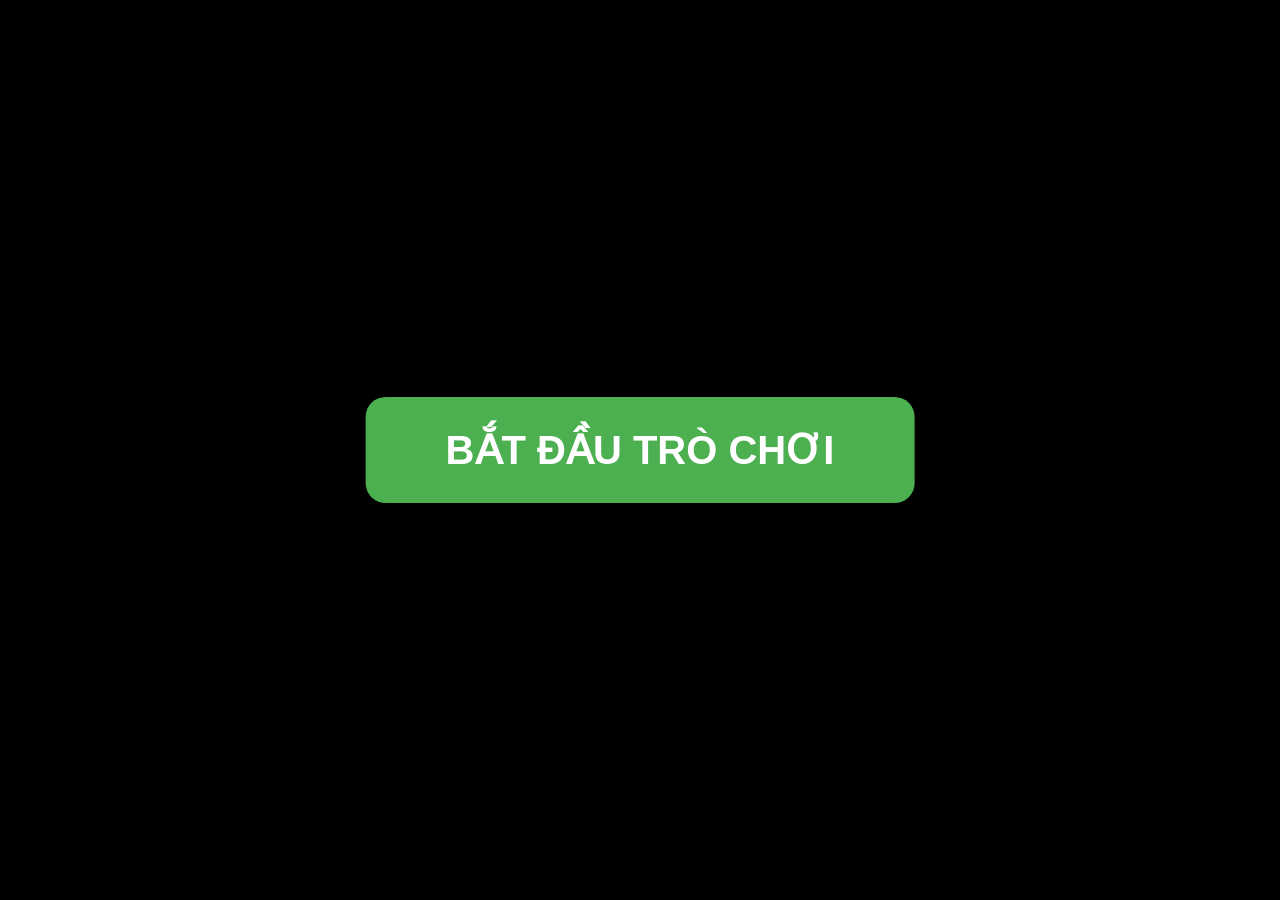
<file: src/main/resources/static/index.html>
<!DOCTYPE html>
<html lang="vi">
<head>
    <meta charset="UTF-8">
    <title>Game Puzzle</title>
    <link rel="stylesheet" href="style.css">
</head>
<body>
<!-- Màn hình bắt đầu -->
<div id="startScreen">
    <button id="startBtn">BẮT ĐẦU TRÒ CHƠI</button>
</div>

<!-- Nội dung game -->
<div id="gameScreen">

    <div class="game">

        <img src="newSource/bg1.png" class="background">

        <img src="newSource/la1.svg" class="leaf leaf1">
        <img src="newSource/la2.svg" class="leaf leaf2">
        <img src="newSource/la3.svg" class="leaf leaf3">
        <img src="newSource/la4.svg" class="leaf leaf4">
      

        <div class="answer-container">
            <input type="text" id="answerInput" placeholder="Nhập đáp án...">
            <button id="checkBtn">Kiểm tra</button>
            <span id="message"></span>
        </div>

    </div>

</div>
<script src="script.js"></script>
</body>
</html>
</file>
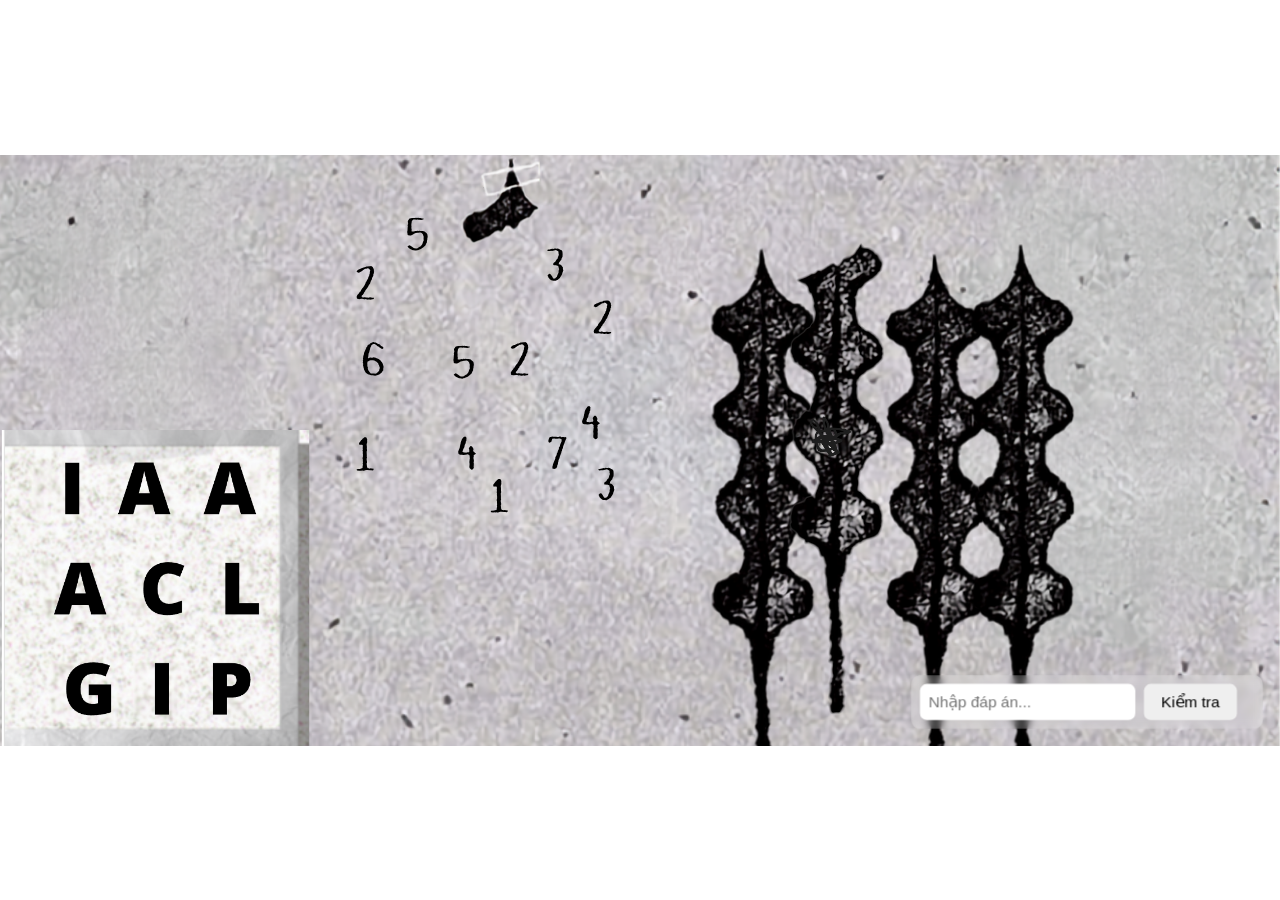
<file: src/main/resources/static/index3.html>
<!DOCTYPE html>
<html lang="vi">
<head>
    <meta charset="UTF-8">
    <title>Game Puzzle</title>
    <link rel="stylesheet" href="style3.css">
</head>
<body>

<div class="game">

    <!-- Canvas khớp với khung chuẩn 1486 × 686 -->
    <div class="game-scene">
        <!-- Nền -->
        <img src="background3.svg" class="background">

        <!-- Lá -->
        <img src="leaf8.svg" class="leaf leaf8">
        <img src="leaf9.svg" class="leaf leaf9">
        <img src="leaf10.svg" class="leaf leaf10">
        <img src="leaf11.svg" class="leaf leaf11">

        <!-- Ô nhập đáp án -->
        <div class="answer-container">
            <input type="text" id="answerInput" placeholder="Nhập đáp án...">
            <button id="checkBtn">Kiểm tra</button>
            <span id="message"></span>
        </div>
    </div>

</div>
<script src="script3.js"></script>
</body>
</html>
</file>
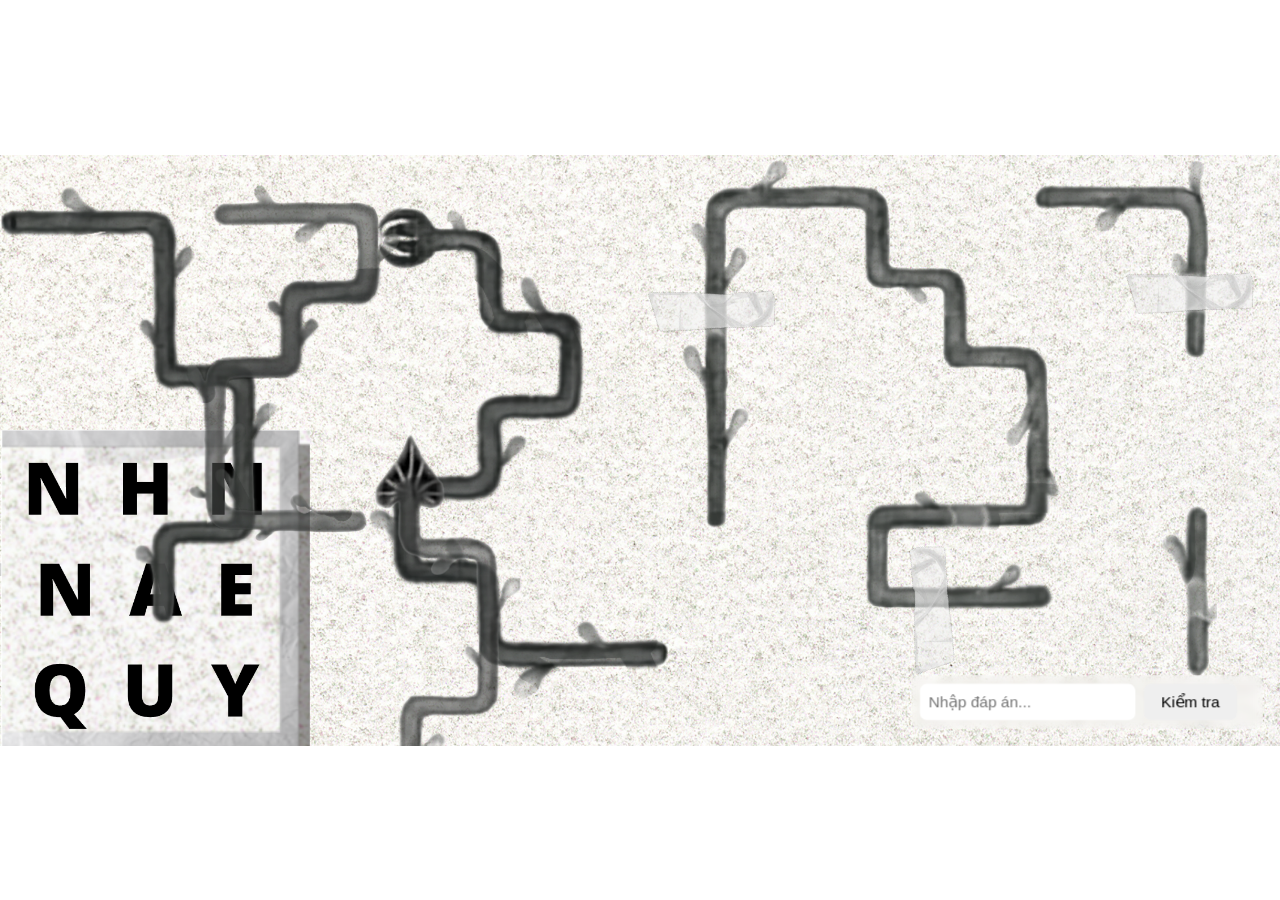
<file: src/main/resources/static/index4.html>
<!DOCTYPE html>
<html lang="vi">
<head>
    <meta charset="UTF-8">
    <title>Game Puzzle</title>
    <link rel="stylesheet" href="style4.css">
</head>
<body>

<div class="game">

    <!-- Canvas khớp với khung chuẩn 1486 × 686 -->
    <div class="game-scene">
        <!-- Nền -->
        <img src="background4.svg" class="background">

        <!-- Lá -->
        <img src="leaf12.svg" class="leaf leaf12">
        <img src="leaf13.svg" class="leaf leaf13">
        <img src="leaf14.svg" class="leaf leaf14">
        <img src="leaf15.svg" class="leaf leaf15">

        <!-- Ô nhập đáp án -->
        <div class="answer-container">
            <input type="text" id="answerInput" placeholder="Nhập đáp án...">
            <button id="checkBtn">Kiểm tra</button>
            <span id="message"></span>
        </div>
    </div>

</div>
<script src="script4.js"></script>
</body>
</html>
</file>
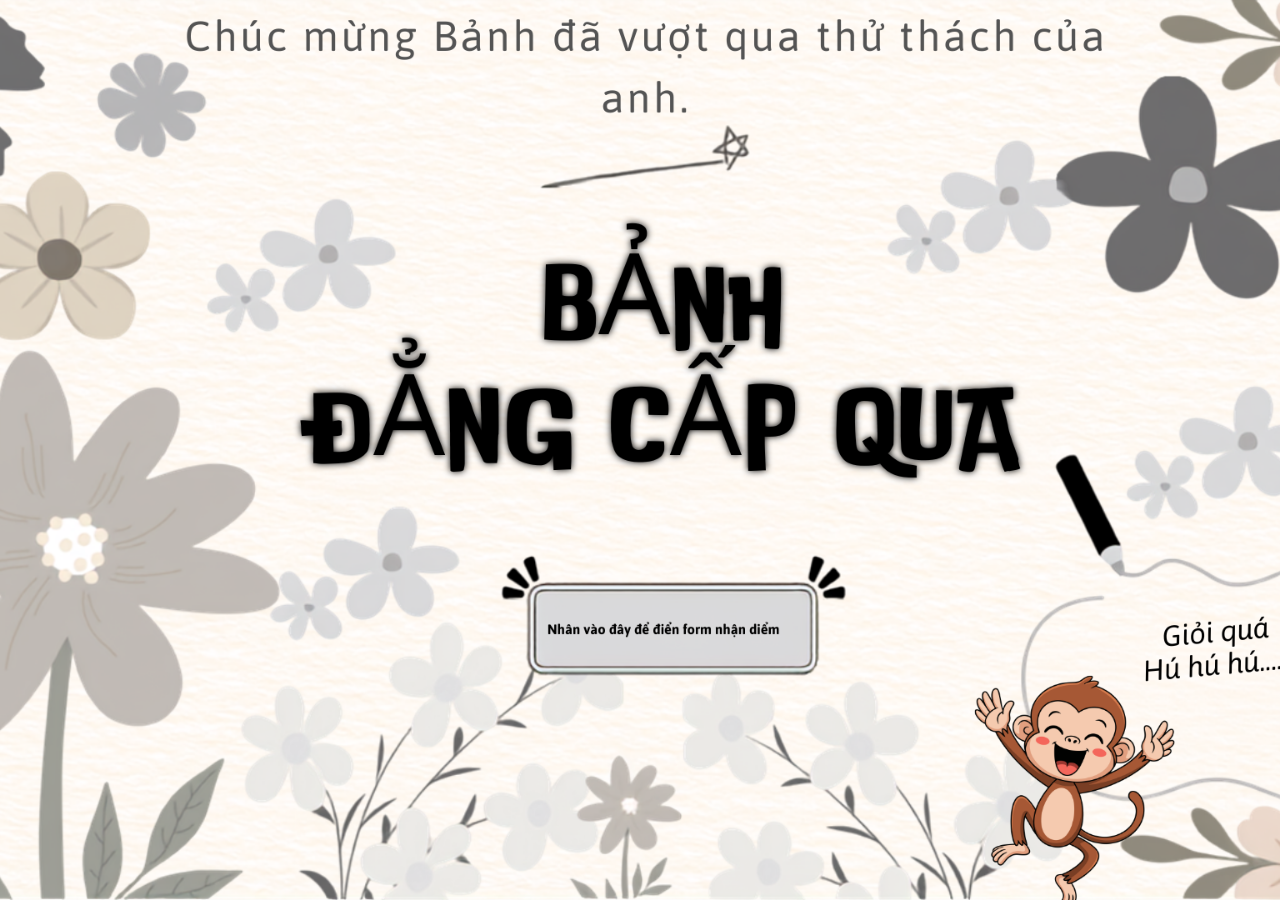
<file: src/main/resources/static/index5.html>
<!DOCTYPE html>
<html lang="vi">
<head>
    <meta charset="UTF-8">
    <title>Hoàn thành thử thách</title>

    <style>
        body {
            margin: 0;
            font-family: Arial, sans-serif;
            background: #b9b4ab;
            height: 100vh;
            overflow: hidden;
        }

        .game {
            position: relative;
            width: 100%;
            height: 100vh;
            display: flex;
            justify-content: center;
            align-items: center;
        }

        /* BACKGROUND IMAGE */
        .background {
            position: absolute;
            width: 100%;
            height: 100%;
            object-fit: cover;
            z-index: 0;
        }

        /* KHUNG CLICK */
        .click-box {
            position: absolute;
            top: 70%;
            left: 50%;
            transform: translate(-50%, -50%);
            z-index: 2;
            width: 380px;
            height: 50px;
            cursor: pointer;
        }

    </style>
</head>

<body>

<div class="game">

    <!-- BACKGROUND -->
    <img src="background5.png" class="background" alt="Bánh đang cắp quà">

    <!-- KHUNG CLICK -->
    <a href="https://forms.gle/TkXKudVji7iEDns3A" target="_blank" class="click-box" aria-label="Điền form nhận điểm"></a>

</div>

</body>
</html>
</file>
<file: src/main/resources/static/style.css>
*{
    margin:0;
    padding:0;
    box-sizing:border-box;
}

body{
    overflow:hidden;
    user-select:none;
}

/* Khung game */

.game{
    position:absolute;
    width:1920px;
    height:1080px;
    overflow:hidden;
    transform-origin:top left;
}

/* Ảnh nền */

.background{
    position:absolute;
    top:0;
    left:0;

    width:100%;
    height:100%;

    object-fit:cover;

    z-index:1;
}

/* Lá */

.leaf{
    position:absolute;
    width:250px;
    height:auto;

    z-index:2;

    cursor:grab;
    user-select:none;

    animation:sway 3s infinite ease-in-out;
}

/* Chỉ xoay nhẹ để lá vẫn khớp với chữ đã đặt trên nền. */
@keyframes sway{
    0%, 100%{ transform:rotate(-4deg); }
    50%{ transform:rotate(4deg); }
}

/* Vị trí được căn theo canvas Canva 1920 x 1080. */

.leaf1{
    /* Lá lớn bên chữ U/L */
    width:650px;
    top:100px;
    left:1230px;
}

.leaf2{
    /* Lá bên chữ D */
    width:450px;
    top:440px;
    left:365px;
    animation-duration:4s;
    z-index:10;
    display:block;
    visibility:visible;
    opacity:1;
}

.leaf3{
    /* Lá bên chữ D */
    width:400px;
    top:500px;
    left:1050px;
    animation-duration:2.5s;
}

.leaf4{
    /* Lá ngang bên chữ T */
    width:500px;
    top:-20px;
    left:450px;
    animation-duration:3.5s;
}


.answer-container{
    position: absolute;

    bottom: 20px;
    right: 20px;

    z-index: 1000;

    display: flex;
    gap: 10px;
    background: rgba(255,255,255,0.2);
    padding: 10px;
    border-radius: 10px;
    backdrop-filter: blur(5px);

}

.answer-container input{
    width:250px;
    padding:10px;

    border:none;
    border-radius:8px;

    font-size:18px;
}

.answer-container button{
    padding:10px 20px;

    border:none;
    border-radius:8px;

    cursor:pointer;

    font-size:18px;
}
#message{
    color:red;
    font-size:18px;
    font-weight:bold;
    margin-left:10px;
}
/* Ẩn game lúc đầu */

#gameContent{
    display:none;
}

/* Nút bắt đầu */

#startBtn{
    position:absolute;

    top:50%;
    left:50%;

    transform:translate(-50%, -50%);

    z-index:9999;

    padding:20px 50px;

    font-size:28px;
    font-weight:bold;

    border:none;
    border-radius:15px;

    cursor:pointer;
}
#startBtn{
    background:#4CAF50;
    color:white;

    box-shadow:0 0 20px rgba(0,0,0,0.3);
}
/* Ẩn game lúc đầu */

#gameScreen{
    display:none;
    position:fixed;
    inset:0;
    overflow:hidden;
    background:black;
}

/* Màn hình bắt đầu */

#startScreen{
    position:fixed;

    top:0;
    left:0;

    width:100%;
    height:100%;

    background:black;

    display:flex;
    justify-content:center;
    align-items:center;

    z-index:99999;
}

#startBtn{

    padding:30px 80px;

    font-size:40px;

    font-weight:bold;

    border:none;

    border-radius:20px;

    cursor:pointer;
}
</file>
<file: src/main/resources/static/style3.css>
*{
    margin:0;
    padding:0;
    box-sizing:border-box;
}
html, body {
    width: 100%;
    height: 100%;
}

body{
    margin: 0;
    min-height: 100vh;

    overflow:hidden;
    user-select:none;

    background:#ffffff;
}

/* Khung game */

.game{
    position: relative;
    width: 100vw;
    height: 100vh;

    display: block;
}

/* Giữ nguyên bố cục mốc 1486 × 686 trên mọi màn hình. */
.game-scene{
    position:absolute;
    width:1486px;
    height:686px;
    overflow:hidden;
    transform-origin:top left;
}

/* Ảnh nền */

.background{
    position:absolute;
    top: 0;
    left: 0;

    width:100%;
    height:100%;

    object-fit: cover;

    z-index: 0;
    pointer-events: none;
}


/* Lá */

.leaf{
    position:absolute;

    z-index:2;

    cursor:grab;
    user-select:none;
}

/* Lá số 7 */

.leaf8{
    width:165px;

    top:100px;
    left:800px;


}
.leaf9{
    width:140px;

    top:100px;
    left:900px;


}
.leaf10{
    width:165px;

    top:100px;
    left:1000px;


}
.leaf11{
    width:165px;

    top:100px;
    left:1100px;


}
/* Hiệu ứng đung đưa nhẹ */

@keyframes sway{

    0%{
        transform:rotate(-1deg);
    }

    50%{
        transform:rotate(1deg);
    }

    100%{
        transform:rotate(-1deg);
    }
}

/* Ô nhập đáp án */

.answer-container{
    position: absolute;

    bottom: 20px;
    right: 20px;

    z-index: 1000;

    display: flex;
    gap: 10px;
    background: rgba(255,255,255,0.2);
    padding: 10px;
    border-radius: 10px;
    backdrop-filter: blur(5px);

}

.answer-container input{
    width:250px;

    padding:10px;

    border:none;
    border-radius:8px;

    font-size:18px;
}

.answer-container button{
    padding:10px 20px;

    border:none;
    border-radius:8px;

    cursor:pointer;

    font-size:18px;
}

#message{
    color:red;
    font-size:18px;
    font-weight:bold;
    margin-left:10px;
}
</file>
<file: src/main/resources/static/style4.css>
*{
    margin:0;
    padding:0;
    box-sizing:border-box;
}
html, body {
    width: 100%;
    height: 100%;
}

body{
    margin: 0;
    min-height: 100vh;

    overflow:hidden;
    user-select:none;

    background:#ffffff;
}

/* Khung game */

.game{
    position: relative;
    width: 100vw;
    height: 100vh;

    display: block;
}

/* Giữ nguyên bố cục mốc 1486 × 686 trên mọi màn hình. */
.game-scene{
    position:absolute;
    width:1486px;
    height:686px;
    overflow:hidden;
    transform-origin:top left;
}

/* Ảnh nền */

.background{
    position:absolute;
    top: 0;
    left: 0;

    width:100%;
    height:100%;

    object-fit: cover;

    z-index: 0;
    pointer-events: none;
}


/* Lá */

.leaf{
    position:absolute;

    z-index:2;

    cursor:grab;
    user-select:none;
}

/* Lá số 7 */

.leaf12{
    width:330px;

    top:10px;
    left:1px;


}
.leaf13{
    width:400px;

    top:1px;
    left:400px;


}
.leaf14{
    width:280px;

    top:10px;
    left:200px;


}
.leaf15{
    width:330px;

    top:300px;
    left:300px;


}
/* Hiệu ứng đung đưa nhẹ */

@keyframes sway{

    0%{
        transform:rotate(-1deg);
    }

    50%{
        transform:rotate(1deg);
    }

    100%{
        transform:rotate(-1deg);
    }
}

/* Ô nhập đáp án */

.answer-container{
    position: absolute;

    bottom: 20px;
    right: 20px;

    z-index: 1000;

    display: flex;
    gap: 10px;
    background: rgba(255,255,255,0.2);
    padding: 10px;
    border-radius: 10px;
    backdrop-filter: blur(5px);

}

.answer-container input{
    width:250px;

    padding:10px;

    border:none;
    border-radius:8px;

    font-size:18px;
}

.answer-container button{
    padding:10px 20px;

    border:none;
    border-radius:8px;

    cursor:pointer;

    font-size:18px;
}

#message{
    color:red;
    font-size:18px;
    font-weight:bold;
    margin-left:10px;
}
</file>
